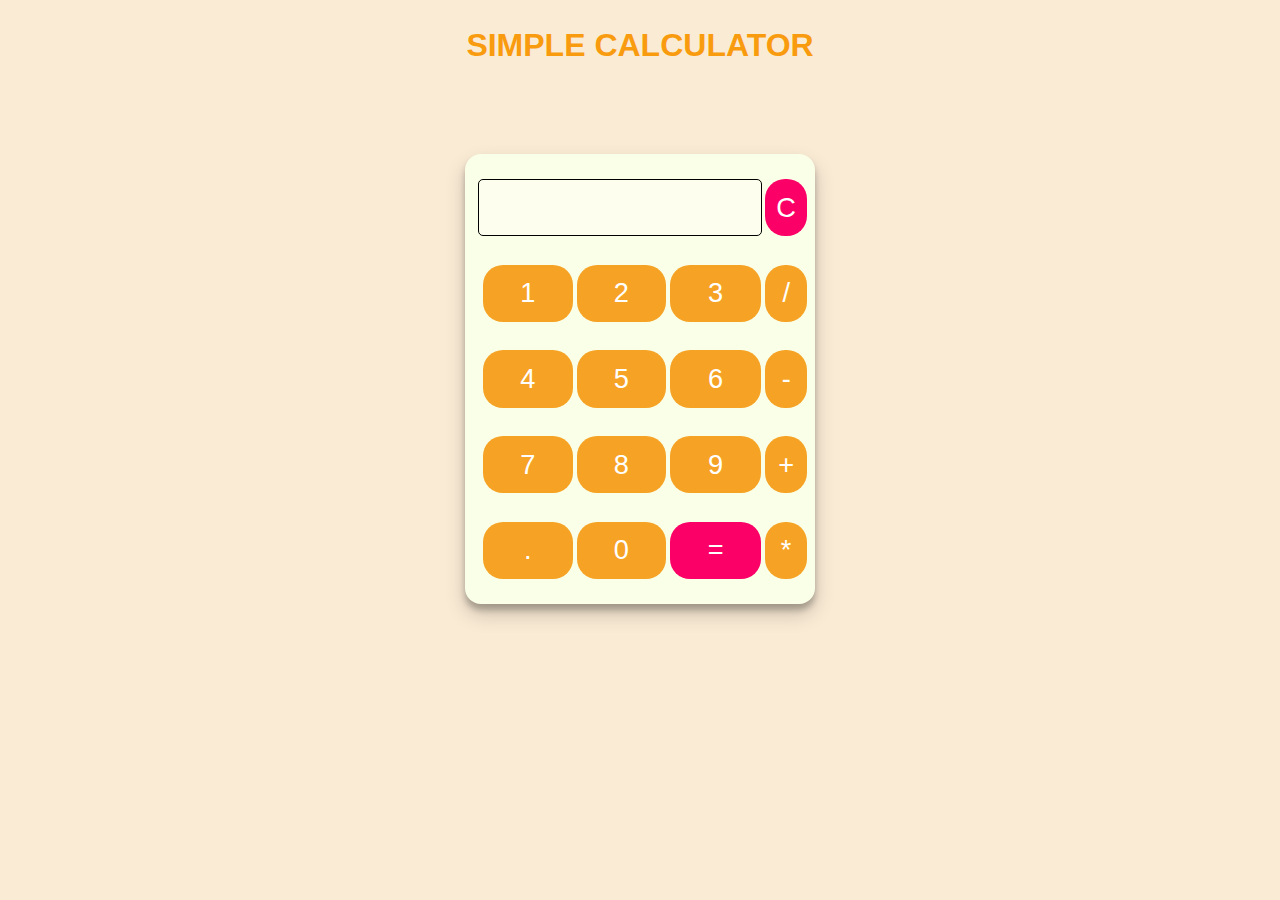
<file: calculator/index.html>
<!DOCTYPE html>
<html lang="en">
<head>
    <meta charset="UTF-8">
    <meta http-equiv="X-UA-Compatible" content="IE=edge">
    <meta name="viewport" content="width=device-width, initial-scale=1.0">
    <title>Calculator</title>
    <link rel="stylesheet" href="styles.css">
</head>
<body>
    <h1>simple Calculator</h1>
    <div class="container">
        <table class="calc" >
            <tr>
              <td colspan="3"> <input class="display" type="text" id="result" disabled /> </td>
           
              
              <td> <input type="button" value="C" onclick="clearScreen()" id="btn" /> </td>
            </tr>
            <tr>
              
              <td> <input type="button" value="1" onclick="display('1')" /> </td>
              <td> <input type="button" value="2" onclick="display('2')" /> </td>
              <td> <input type="button" value="3" onclick="display('3')" /> </td>
              <td> <input type="button" value="/" onclick="display('/')" /> </td>
            </tr>
            <tr>
              <td> <input type="button" value="4" onclick="display('4')" /> </td>
              <td> <input type="button" value="5" onclick="display('5')" /> </td>
              <td> <input type="button" value="6" onclick="display('6')" /> </td>
              <td> <input type="button" value="-" onclick="display('-')" /> </td>
            </tr>
            <tr>
              <td> <input type="button" value="7" onclick="display('7')" /> </td>
              <td> <input type="button" value="8" onclick="display('8')" /> </td>
              <td> <input type="button" value="9" onclick="display('9')" /> </td>
              <td> <input type="button" value="+" onclick="display('+')" /> </td>
            </tr>
            <tr>
              <td> <input type="button" value="." onclick="display('.')" /> </td>
              <td> <input type="button" value="0" onclick="display('0')" /> </td>
           
              
              <td> <input type="button" value="=" onclick="calculate()" id="btn" /> </td>
              <td> <input type="button" value="*" onclick="display('*')" /> </td>
            </tr>
          </table>
           
          <script type="text/javascript" src="index.js"></script>
        </div>
    </div>
</body>
</html>
</file>
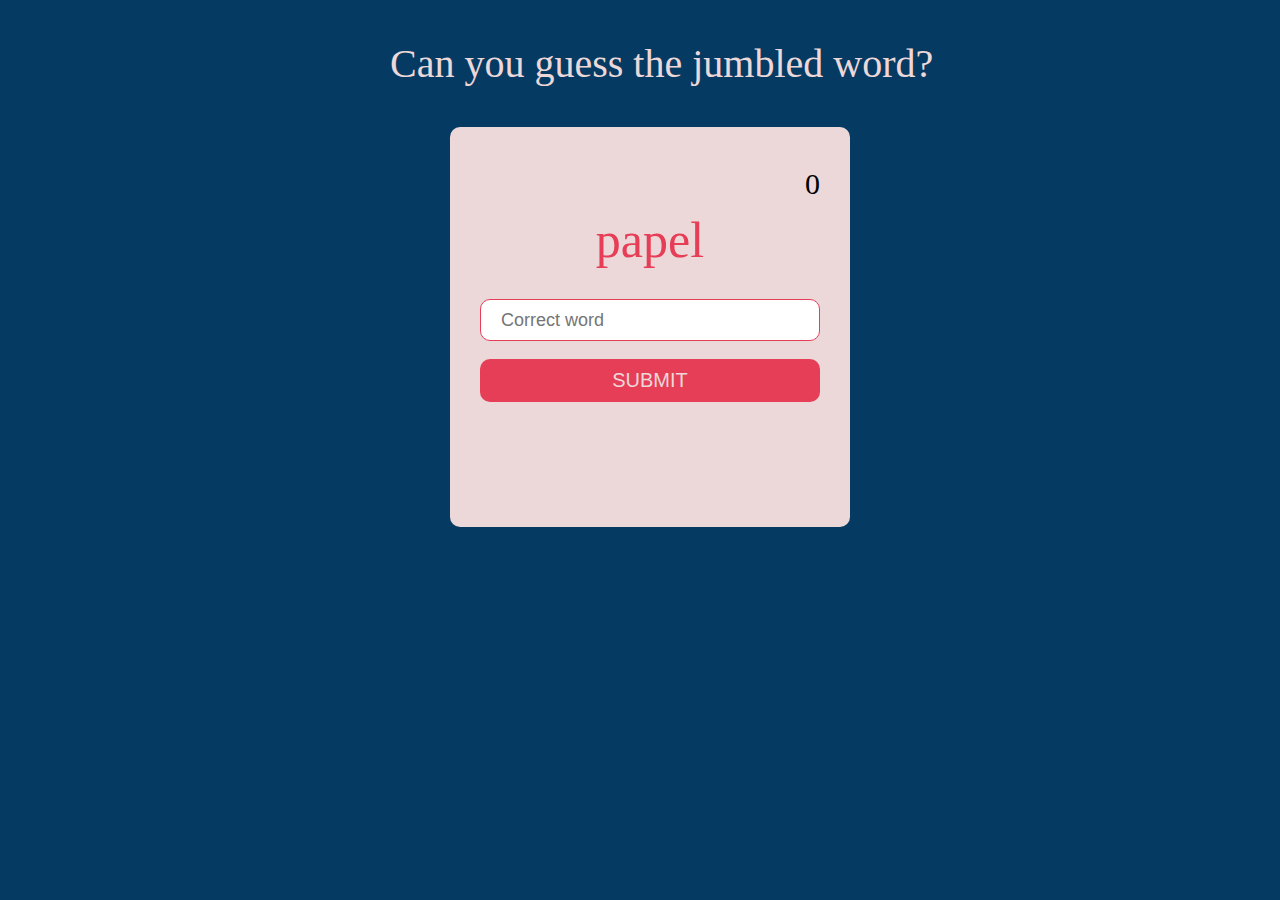
<file: jumbled words/index.html>
<!DOCTYPE html>
<html lang="en">
<head>
    <meta charset="UTF-8">
    <meta http-equiv="X-UA-Compatible" content="IE=edge">
    <meta name="viewport" content="width=device-width, initial-scale=1.0">
    <link rel="stylesheet" href="style.css">
    <title>JUMBLE</title>
</head>
<body>
  
      <h2>Can you guess the jumbled word?</h2>
      
    <div class="container">
        <div class="padd">
            <div class="score">
                <p id="score">0</p>
            </div>
            <div class="jumbled">
                <p id="j-word"></p>
            </div>
            <div class="user-input">
                <input type="text" class="inp" id="inp" placeholder="Correct word"/>
                <button class="btn" onclick="checkAnswer()">Submit</button>
            </div>
        </div>
    </div>
    <script src="jumble.js"></script>
</body>
</html>
</file>
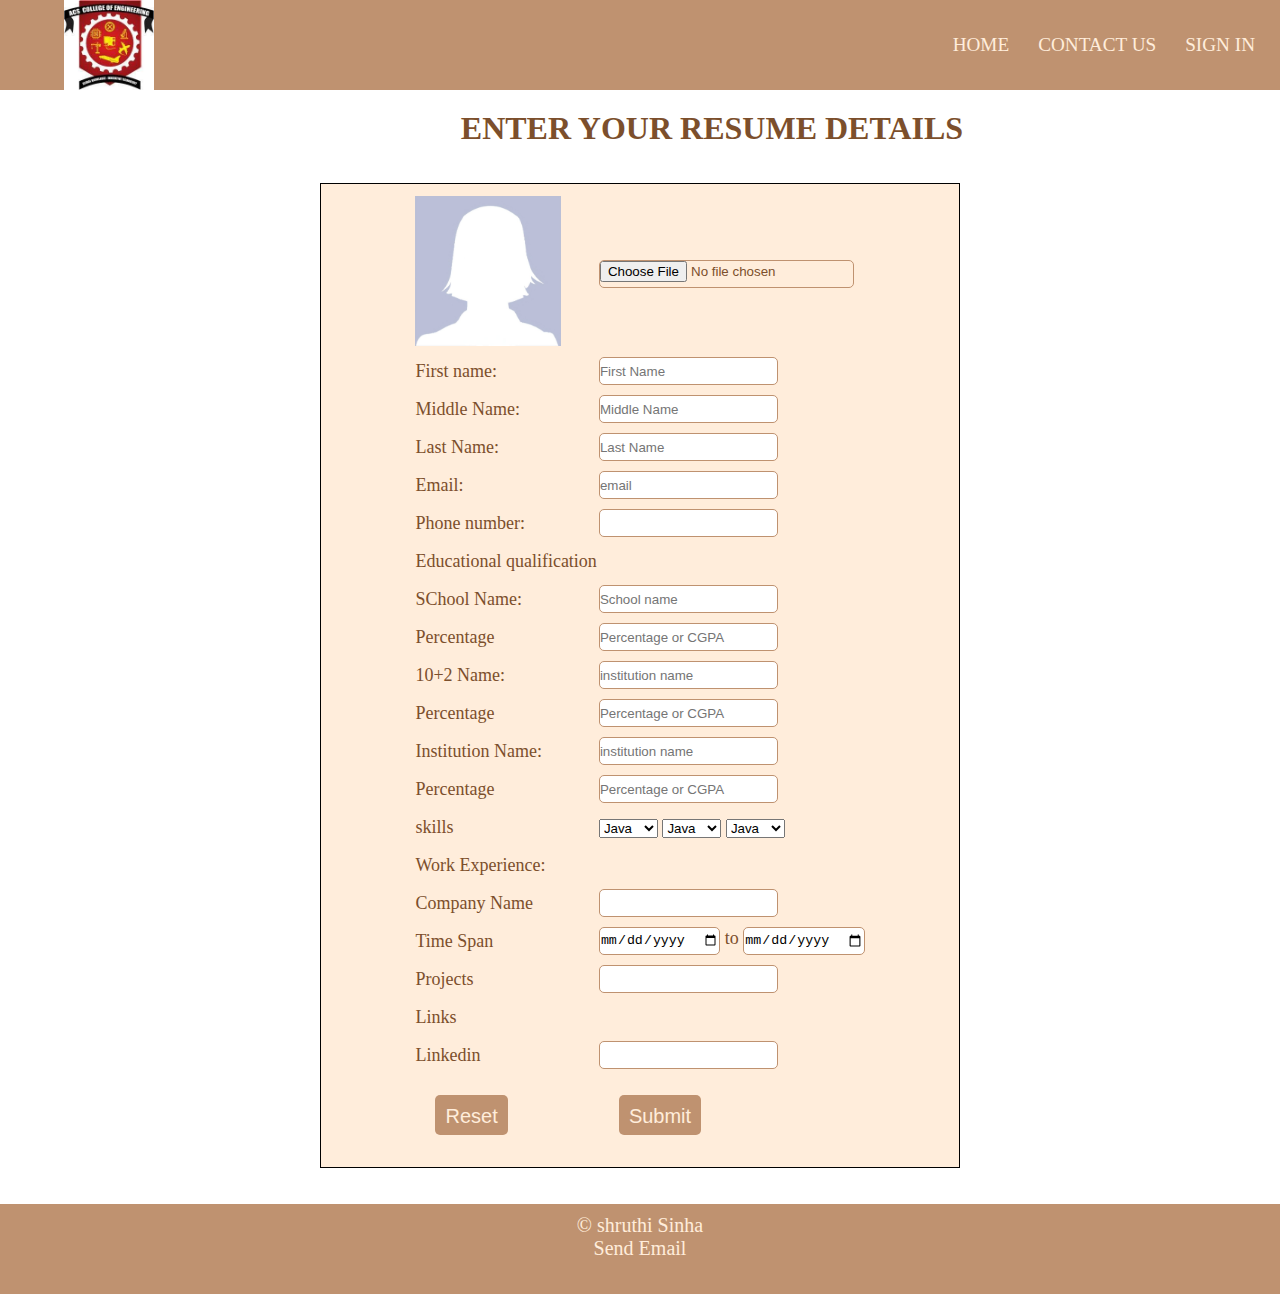
<file: Resume-Entry-main/resume.html>
<!DOCTYPE html>
<html lang="en">
<head>
    <meta charset="UTF-8">
    <meta http-equiv="X-UA-Compatible" content="IE=edge">
    <meta name="viewport" content="width=device-width, initial-scale=1.0">
    <title>Resume</title>
    <link rel="stylesheet" href="resume.css">
</head>
<body>
    <nav class="nav-bar">
        <img src="index.jpeg" alt="logo"> 
        <ul class="nav-lists">
            <li><a href="#">Home</a></li>
            <li><a href="#">Contact Us</a></li>
            <li><a href="#">Sign In</a></li>
        </ul>
    </nav>
    <h1>Enter your Resume Details</h1>
    <form class="top-container">
      <table bordr="1" >
          <tr>
              <td><img src="pic.jpg" height="150"></td>
          <td colspan="2" size="20"><input type="file"></td>
        </tr>
        <tr>
            <td>First name: </td>
             <td><input type="text" placeholder="First Name" required></td>
        </tr>
        <tr>
            <td>Middle Name:</td>
            <td><input type="text" placeholder="Middle Name"></td>
        </tr>
        <tr>
            <td>Last Name: </td>
            <td><input type="text" placeholder="Last Name"></td>
        </tr>
        <tr>
            <td>Email: </td>
            <td><input type="email" placeholder="email" ></td>
        </tr>
        <tr>
            <td>Phone number: </td>
            <td><input type="text" ></td>
        </tr>
        <tr>
            <td>Educational qualification </td>
            <td></td>
        </tr>
       
        <tr>
            <td>SChool Name: </td>
            <td><input type="text" placeholder="School name"></td>
        </tr>
        <tr>
            <td>Percentage</td>
            <td><input type="text" placeholder="Percentage or CGPA"></td>
        </tr>
        <tr>
            <td>10+2 Name: </td>
            <td><input type="text" placeholder="institution name"></td>
        </tr>
        <tr>
            <td>Percentage</td>
            <td><input type="text" placeholder="Percentage or CGPA"></td>
        </tr>
        <tr>
            <td>Institution Name: </td>
            <td><input type="text" placeholder="institution name"></td>
        </tr>
        <tr>
            <td>Percentage</td>
            <td><input type="text" placeholder="Percentage or CGPA"></td>
        </tr>
        <tr>
            <td>skills</td>
            <td><select name="skills" id="skills">
                <option value="Java">Java</option>
                <option>HTML</option>
                <option>CSS</option>
            </select>
            <select name="skills" id="skills">
                <option value="Java">Java</option>
                <option>HTML</option>
                <option>CSS</option>
            </select>
            <select name="skills" id="skills">
                <option value="Java">Java</option>
                <option>HTML</option>
                <option>CSS</option>
            </select></td>
        </tr>
        <tr>
            <td>Work Experience: </td>
            <td></td>
        </tr>
        <tr>
            <td>Company Name</td>
            <td><input type="text"></td>
        </tr>
        <tr>
            <td>Time Span</td>
            <td><input type="date"> to <input type="date"></td>
        </tr>
        <tr>
            <td>Projects</td>
            <td><input type="text"></td>
        </tr>
        <tr>
            <td>Links</td>
            <td></td>
        </tr>
        <tr>
            <td>Linkedin</td>
            <td><input type="text"></td>
        </tr>
        <tr>
            <td><input type="reset"></inputtype></td>
            <td><input type="submit"></td>
        </tr>
    </table> 
</form>
<footer>
    <p>&copy shruthi Sinha</p>
    <p> <a href="mailto:email@example.com? subject=Mail from our Website">Send Email</a>
</footer>

</body>
</html>
</file>
<file: calculator/styles.css>
*{
    margin: 0;
}

body{
    background-color: #f3d09b6a;
}
h1{
    text-transform: uppercase;
    color: #f99b0e;
    text-align: center;
    font-family: sans-serif,"poppins";
    margin-top: 3vh;
}

.calc {
    padding: 10px;
    border-radius: 1em;
    height: 450px;
    width: 350px;
    margin: auto;
    margin-top: 10vh;
    background-color: #faffe7;
    box-shadow: rgba(0, 0, 0, 0.19) 0px 10px 20px, rgba(0, 0, 0, 0.23) 0px 6px 6px;
}
.display {
    font-family: 'Orbitron', sans-serif;
    background-color: #fdfeed;
    border: solid black 0.5px;
    color: black;
    border-radius: 5px;
    width: 100%;
    height: 65%;
    font-size: 1.7rem;
}
#btn {
    background-color: #fb0066;
}
#btn:hover{
    background-color: aliceblue;
    color: black;
    border: 1px solid #fb0066;
}
input[type=button] {
    font-family: 'Orbitron', sans-serif;
    background-color: #f6a325;
    color: white;
    border: solid black 0.5px;
    width: 100%;
    border-radius: 20px;
    height: 70%;
    outline: none;
    margin: 5px;
    border: #f99b0e;
    font-size: 1.7rem;
}
input:hover[type=button] {
    background: rgb(102, 40, 15);
    color: white;
}
</file>
<file: jumbled words/style.css>
*{
margin: 0;
padding: 0;
}

body{
    background-color: #053b63;
    height: 100vh;
    display: inline-block;
    align-items: center;
    justify-content: center;
    
}
h2{
    color: #ecd8d9;
    font-size: 40px;
    font-family: "sans serif";
    font-weight: 400;
    padding: 40px;
    margin-left: 350px;  
}

.container{
    margin-top: auto;
    margin-left: 450px;
    height: 400px;
    width: 400px;
    background-color: #ecd8d9;
    border-radius: 10px;
}
.padd{
    padding: 30px;
}
.score{
    font-size: 30px;
    width: 100%;
    display: flex;
    justify-content: flex-end;
    padding-top: 10px;
    padding-bottom: 10px;
}
.jumbled{
    width: 100%;
    padding-top: 0;
    padding-bottom: 20px;
    display: flex;
    justify-content: center;
    font-size: 50px;
    color: #e63e57;
    text-transform: segoe UI;
}
.user-input{
    padding-top: 10px;
    padding-bottom: 20px;
    display: flex;
    flex-direction: column;
}
.inp{
    height: 40px;
    font-size: 18px;
    border: 1px solid #e63e57;
    border-radius: 10px;
    text-indent: 20px;
    outline: none;
}

.btn{
    
    padding-top: 10px;
    padding-bottom: 10px;
    margin-top: 18px;
    border-radius: 10px;
    border: none;
    cursor: pointer;
    background-color: #e63e57;
    color: #ecd8d9;
    font-weight: 200;
    font-size: 20px;
    text-transform: uppercase;
}
</file>
<file: Resume-Entry-main/resume.css>
*{
    margin: 0;
    padding: 0;
    box-sizing: border-box;
}
body{
    background-color: white;
}
h1{
    margin-top: 20px;
    margin-left: 36%;
    text-transform: uppercase;
    color: #7c4f2c;
}

     /* nav bar*/

.nav-bar{
    position: sticky;
    top: 0;
    height: 10vh;
    background-color: #BF9270;
}
.nav-bar img{
    height: 10vh;
    overflow: hidden;
    margin-left: 4rem;
}

.nav-lists{
    line-height: 10vh;
    float:right;
}
.nav-lists li{
    display: inline-block;
    font-size: 1.2rem;
    margin-right: 25px;
    list-style: none;
    text-transform: uppercase;
}

.nav-lists li a{
    text-decoration: none;
    color: #FFEDDB;
}

       /*top container*/

.top-container{
    border: 1px solid black;
    background-color:#FFEDDB;
    color: #7c4f2c;
    width: 50%;
    margin: 4vh auto;
}
.Resume-form{
    margin: 12px 0 0 20px;
}
.Resume-form input{
    margin-left: 20px;
}
table{
    margin: 10px auto;
    font-size: 18px;
}

table td{
    height: 36px;
}

td input{
    border-radius:5px ;
    height: 28px;
    border: 1px solid #BF9270 ;
}
footer{
    height: 10vh;
    background-color: #BF9270;
    color: #FFEDDB;
    font-size: 20px;
    text-align: center;
    padding: 10px;
}
footer a{
    text-decoration: none;
    color: #FFEDDB;
}
table input[type = submit] {
    background-color: #BF9270;
    border: none;
    text-decoration: none;
    color: #FFEDDB;
   height: 40px;
   padding: 10px;
   margin: 20px;
    cursor: pointer;
    justify-content: center;
    font-size: 20px;   
 }

 table input[type = reset] {
    background-color: #BF9270;
    border: none;
    text-decoration: none;
    color: #FFEDDB;
   height: 40px;
   padding: 10px;
   margin: 20px;
    cursor: pointer;
    justify-content: center;
    font-size: 20px;   
 }

 table input[type=reset]:hover{
    background-color: #7c4f2c;
    color: #FFEDDB;
 }
 
 table input[type=submit]:hover{
    background-color: #7c4f2c;
    color: #FFEDDB;
 }
</file>
